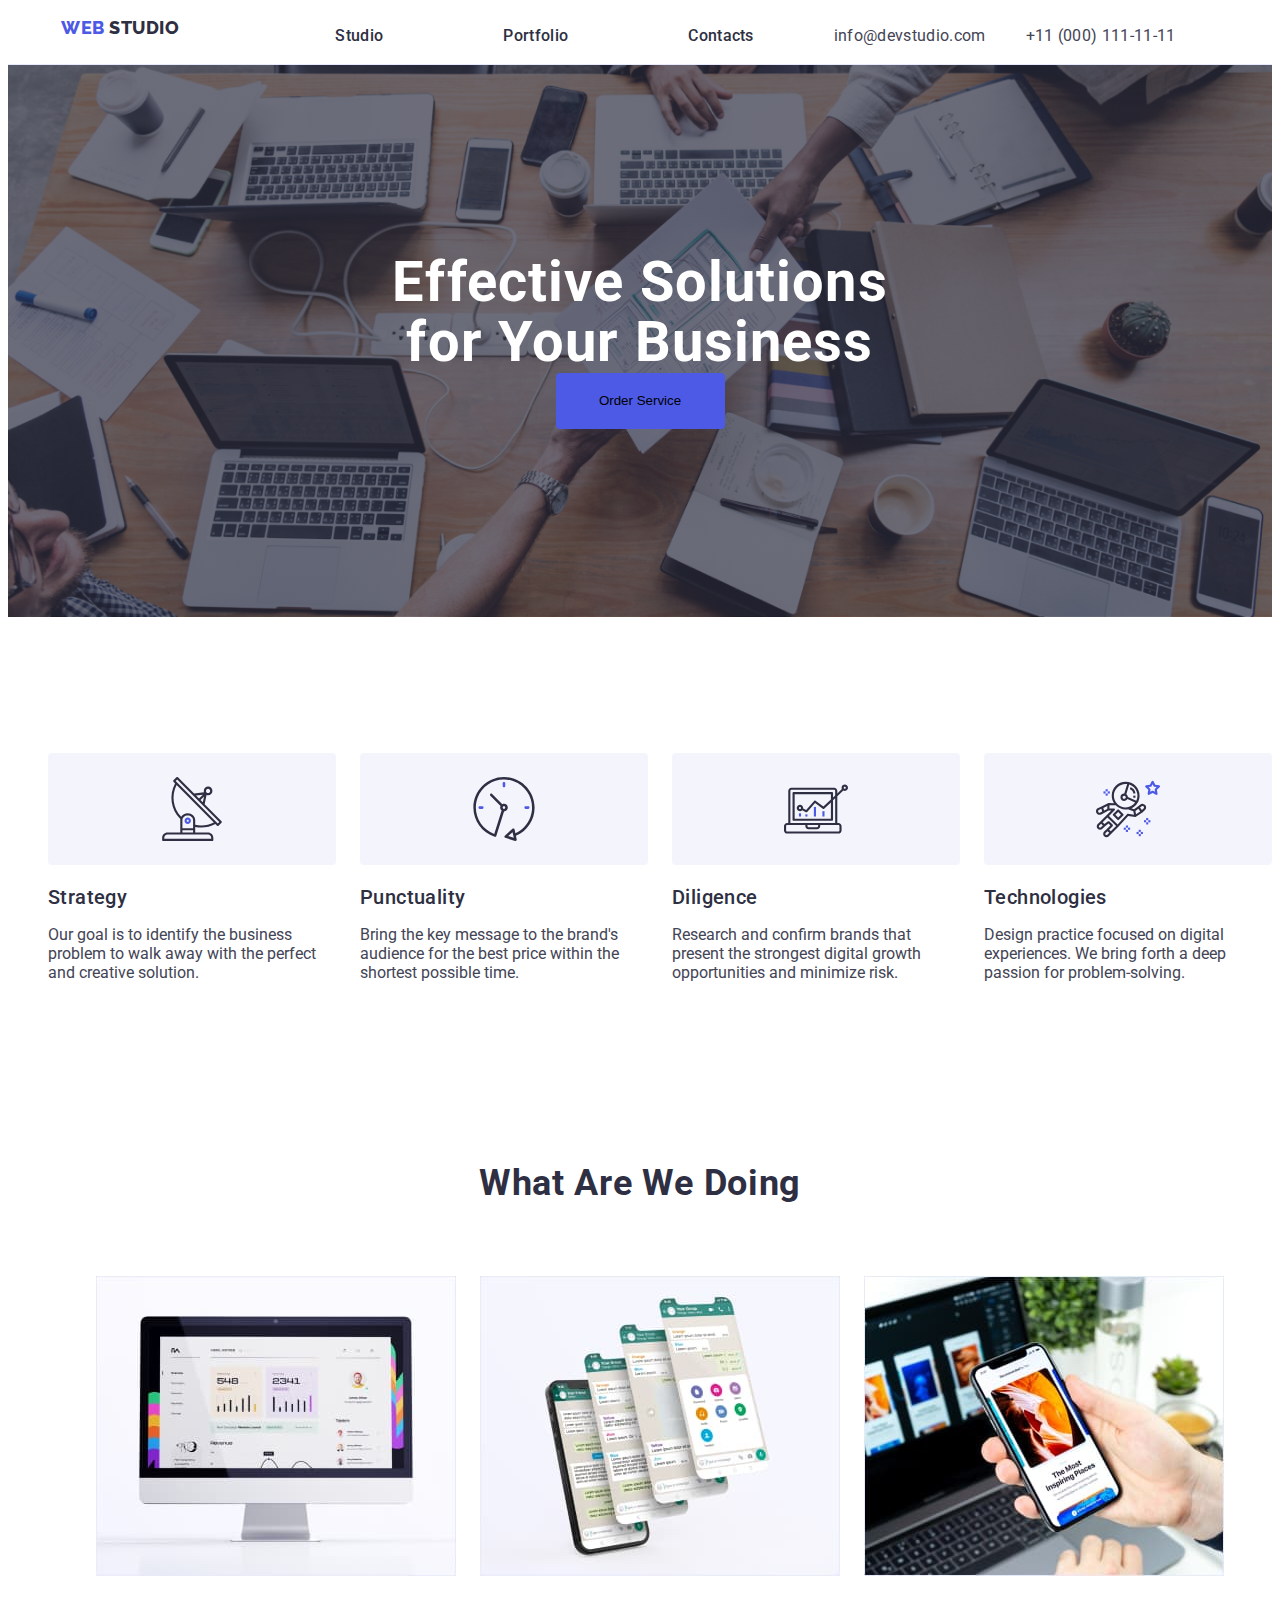
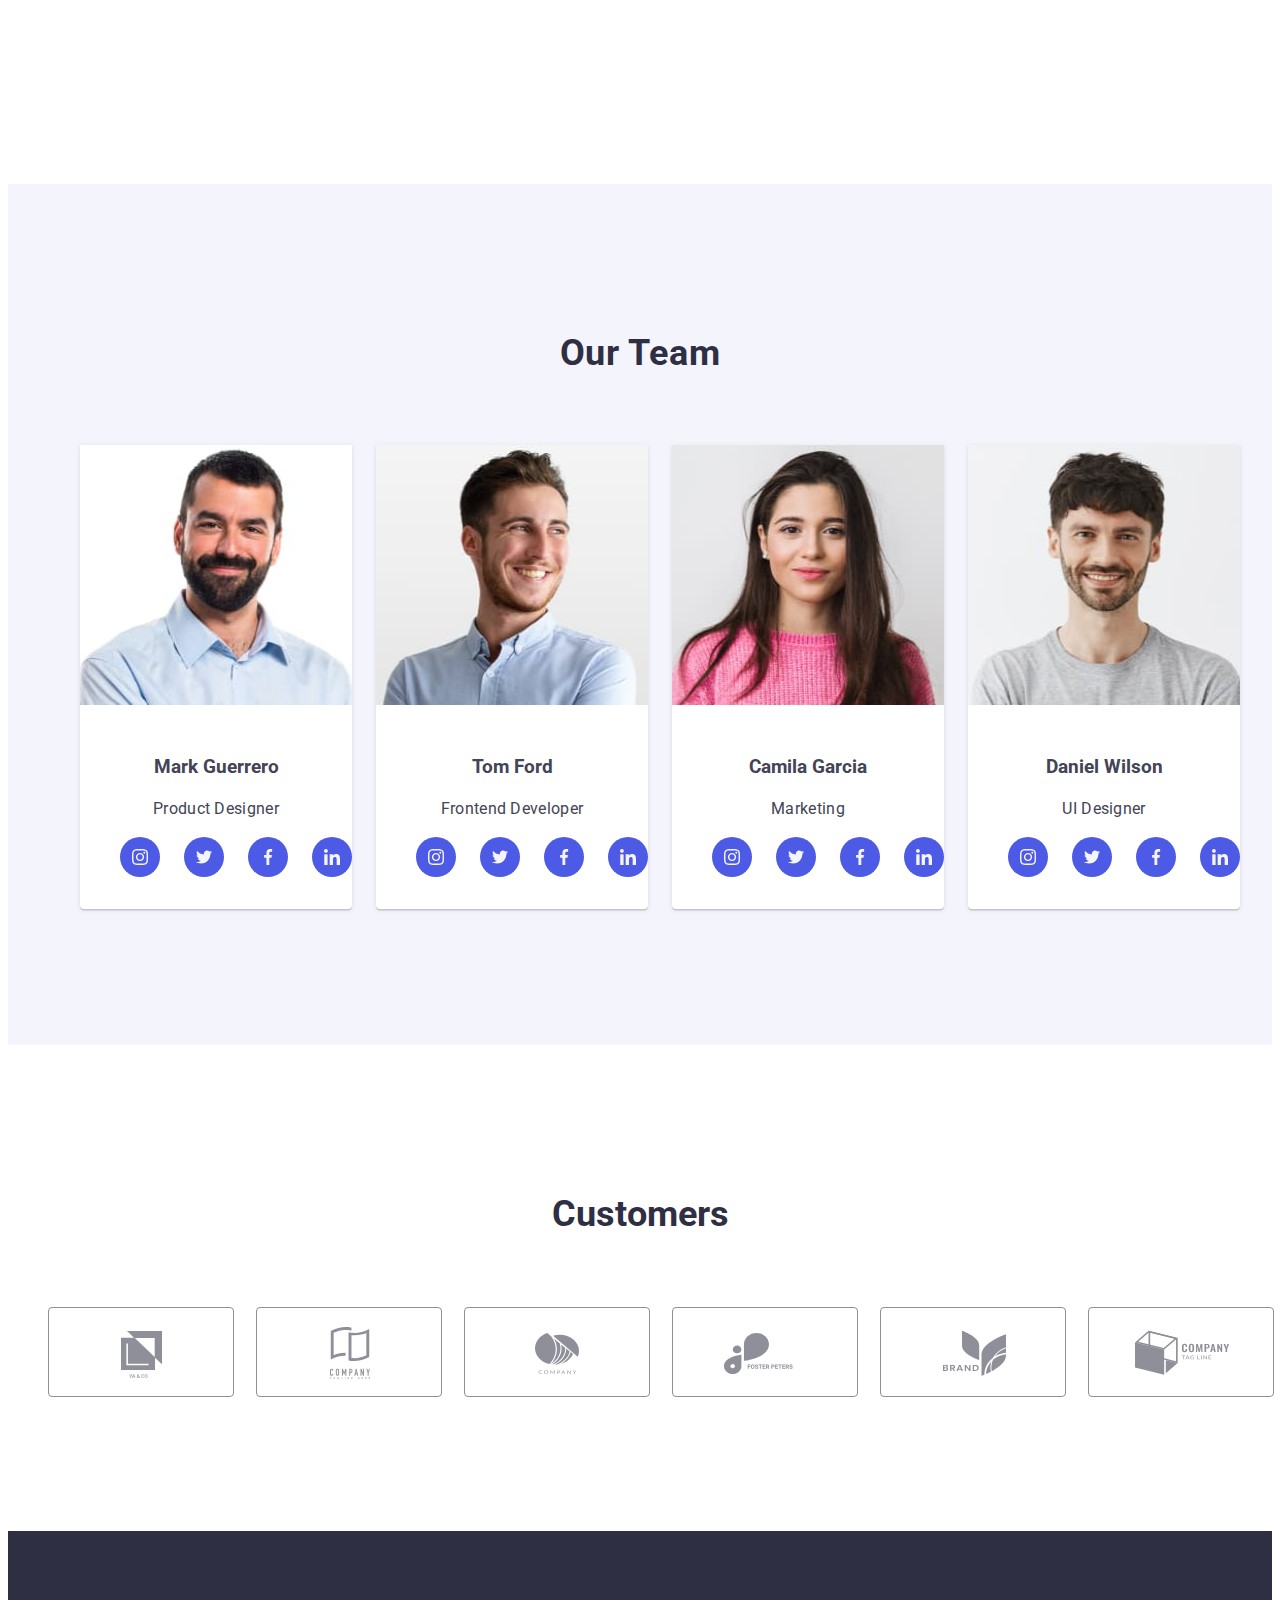
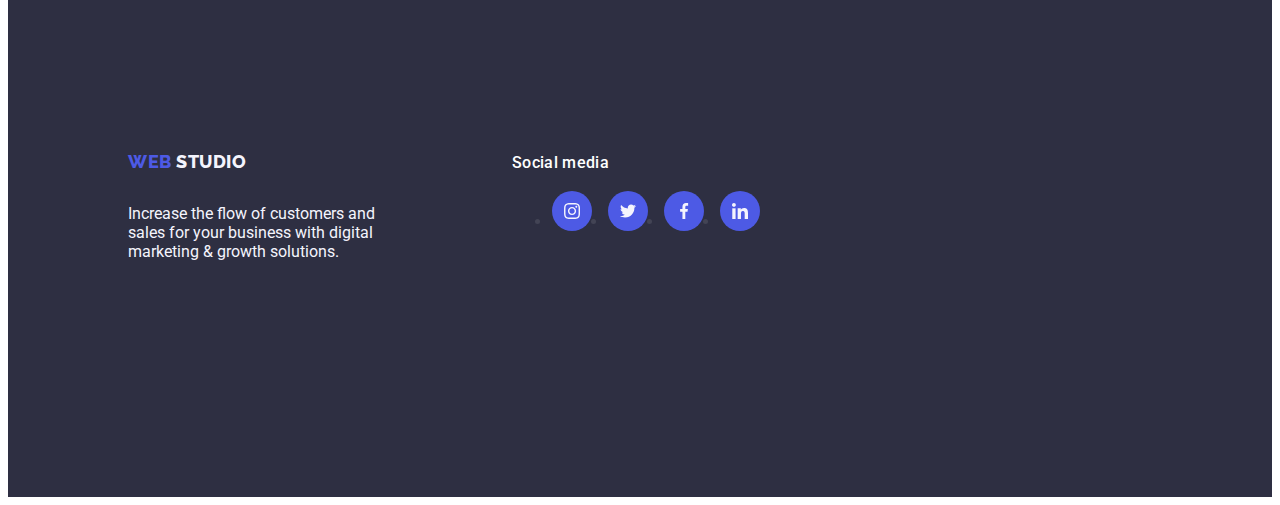
<file: index.html>
<!DOCTYPE html>
 <html lang="en">
<head>
    <meta charset="UTF-8">
    <meta name="viewport" content="width=device-width, initial-scale=1.0">
    <title>Document</title>
    <link rel="modern.normalizer" href="https://cdnjs.cloudflare.com/ajax/libs/modern-normalize/2.0.0/modern-normalize.min.css">
       <link rel="preconnect" href="https://fonts.googleapis.com">
<link rel="preconnect" href="https://fonts.gstatic.com" crossorigin>
<link href="https://fonts.googleapis.com/css2?family=Raleway:ital,wght@0,800;1,800&family=Roboto:wght@400;500;700;900&display=swap" rel="stylesheet">
<link rel="preconnect" href="https://fonts.googleapis.com">
<link rel="preconnect" href="https://fonts.gstatic.com" crossorigin>
<link href="https://fonts.googleapis.com/css2?family=Raleway:ital,wght@1,800&family=Roboto:wght@400;500;700;900&display=swap" rel="stylesheet">
<link rel="stylesheet" href="css/styles.css">
</head>
<body>
    <header class="head-nav">
        <div class="main-top container">
       <nav class="nav-logo"> <a class="logo-style-link link"
            href="./index.html">Web
            <span class="logo-studio">Studio</span></a>

            <ul class="list-item list">
               <li> <a class="style-css link" href="./index.html">Studio</a></li>
               <li> <a class="style-css link" href="./portfolio.html">Portfolio</a> </li>
               <li> <a class="style-css link" href="" >Contacts</a></li> 
            </ul>
        </nav>
             
            <address class="add-ress link">
              <ul class="list-add list">
                <li> <a class="contact-mail link" href="mailto:info@devstudio.com">info@devstudio.com</a> </li>
                <li> <a class="contact-mail link" href="tel:+110001111111">+11 (000) 111-11-11</a> </li>
             </ul>
            </address>
        </div>
    </header>
    <main>
   <!--Sec 1-->
        <section class="sec-a">
            <div class=" sec-1 container">
                <h1 class="my-head">Effective Solutions for Your Business</h1>
                <button class="h-button" type="button">Order Service</button>
            </div>
        </section>
        <!--Sec 2-->
        <section class="sec-par">
            <div class="sec-2 container">
            <h2 class="visual-hidden">Section 2</h2>
            <ul class="sec-cond">
                <li class="disc">
                    <div class="draw-icon">
                        <svg width="64" height="64">
                            <use href="./images/icons.svg#antena"></use>
                        </svg>
                    </div>
                    <h3 class="sec-header">Strategy</h3>

                    <p class="sec2-p">Our goal is to identify the business problem to walk away with the perfect and creative solution.</p>
                </li>
                <li class="disc">
                     <div class="draw-icon">
                        <svg width="64" height="64">
                            <use href="./images/icons.svg#clock"></use>
                        </svg>
                    </div>
                    <h3 class="sec-header">Punctuality</h3>
                
                    <p class="sec2-p">Bring the key message to the brand's audience for the best price within the shortest possible time.
                </p>
                </li>
                <li class="disc">
                     <div class="draw-icon">
                        <svg width="64" height="64">
                            <use href="./images/icons.svg#computer"></use>
                        </svg>
                    </div>
                    <h3 class="sec-header">Diligence</h3>
                
                    <p class="sec2-p">Research and confirm brands that present the strongest digital growth opportunities and minimize
                    risk.</p>
                </li>
                <li class="disc">
                     <div class="draw-icon">
                        <svg width="64" height="64">
                            <use href="./images/icons.svg#astronaut"></use>
                        </svg>
                    </div>
                    <h3 class="sec-header">Technologies</h3>
                
                    <p class="sec2-p">Design practice focused on digital experiences. We bring forth a deep passion for problem-solving.</p>
                </li>
            </ul>
            </div>

        </section>
        <!--Sec 3-->
        <section class="sec-f">
            <div class="sec-3 container">
            <h2 class="sec-c">What are we doing</h2>
            <ul class="what-d">
                 <li class="we-doing">
                    <img
                        src="./images/img1.jpg"
                        alt="computer and cellphone display"
                        width="360">
                </li>
                <li class="we-doing">
                    <img
                        src="./images/img2.jpg"
                        alt="computer and cellphone display"
                        width="360">
                </li>
                <li class="we-doing">
                    <img
                        src="./images/img3.jpg"
                        alt="cellphone display"
                        width="360">
                </li>
            </ul>       
            </div>
        </section>
        <!--Sec 4-->
        <section class="sec-d">
            <div class="sec-4 container">
            <h2 class="sec-c">Our Team</h2>
          <ul class="team-mate">
                <li class="team-picture">
                    <img 
                        src="./images/img7.jpg"
                        alt="product designer"
                        width="264">
                    <div class="name-position">    
                    <h3 class="sec4-header">Mark Guerrero</h3>
                    <p class="sec-p">Product Designer</p>
                    <ul class="social-media">
                        <li class="social-list"> <a class="media" href="" >
                            <svg class="soc-med-icon" width="16" height="16">
                            <use href="./images/icons.svg#ig"></use>
                            </svg></a>
                        </li>
                        <li  class="social-list"> <a class="media" href="" >
                            <svg class="soc-med-icon" width="16" height="16">
                            <use href="./images/icons.svg#twitter"></use>
                            </svg></a></li>
                        <li  class="social-list"> <a class="media" href="" >
                            <svg class="soc-med-icon" width="16" height="16">
                            <use href="./images/icons.svg#facebook"></use>
                            </svg></a></li>
                        <li  class="social-list"> <a class="media" href="">
                            <svg class="soc-med-icon" width="16" height="16">
                            <use href="./images/icons.svg#linked"></use>
                            </svg></a></li>
                    </ul>
                    </div>
                </li>

                <li class="team-picture">
                   <img src="./images/img(1).jpg"
                        alt="frontend developer"
                        width="264">
                    <div class="name-position">
                    <h3 class="sec4-header">Tom Ford</h3>
                    <p class="sec-p">Frontend Developer</p>
                        <ul class="social-media">
                        <li class="social-list"> <a href="" class="media" >
                            <svg class="soc-med-icon" width="16" height="16">
                            <use href="./images/icons.svg#ig"></use>
                            </svg></a>
                        </li>
                        <li  class="social-list"> <a href="" class="media" >
                            <svg class="soc-med-icon" width="16" height="16">
                            <use href="./images/icons.svg#twitter"></use>
                            </svg></a></li>
                        <li  class="social-list"> <a href="" class="media" >
                            <svg class="soc-med-icon" width="16" height="16">
                            <use href="./images/icons.svg#facebook"></use>
                            </svg></a></li>
                        <li  class="social-list"> <a href="" class="media" >
                            <svg class="soc-med-icon" width="16" height="16">
                            <use href="./images/icons.svg#linked"></use>
                            </svg></a></li>
                    </ul>
                    </div>
                </li>

                <li class="team-picture">
                    <img src="./images/img(2).jpg"
                        alt="Marketing"
                        width="264">
                    <div class="name-position" >
                    <h3 class="sec4-header">Camila Garcia</h3>
                    <p class="sec-p">Marketing</p>
                            <ul class="social-media">
                        <li class="social-list"> <a href="" class="media">
                            <svg class="soc-med-icon" width="16" height="16">
                            <use href="./images/icons.svg#ig"></use>
                            </svg></a>
                        </li>
                        <li  class="social-list"> <a href="" class="media">
                            <svg class="soc-med-icon" width="16" height="16">
                            <use href="./images/icons.svg#twitter"></use>
                            </svg></a></li>
                        <li  class="social-list"> <a href="" class="media">
                            <svg class="soc-med-icon" width="16" height="16">
                            <use href="./images/icons.svg#facebook"></use>
                            </svg></a></li>
                        <li  class="social-list"> <a href="" class="media">
                            <svg class="soc-med-icon" width="16" height="16">
                            <use href="./images/icons.svg#linked"></use>
                            </svg></a></li>
                    </ul>
                    </div>
                </li>

                <li class="team-picture">
                    <img src="./images/img(3).jpg"
                        alt="ui designer"
                        width="264">
                    <div class="name-position">
                    <h3 class="sec4-header">Daniel Wilson</h3>
                    <p class="sec-p">UI Designer</p>
                            <ul class="social-media">
                        <li class="social-list"> <a href="" class="media" >
                            <svg class="soc-med-icon" width="16" height="16">
                            <use href="./images/icons.svg#ig"></use>
                            </svg></a>
                        </li>
                        <li  class="social-list"> <a href="" class="media" >
                            <svg class="soc-med-icon" width="16" height="16">
                            <use href="./images/icons.svg#twitter"></use>
                            </svg></a></li>
                        <li  class="social-list"> <a href="" class="media" >
                            <svg class="soc-med-icon" width="16" height="16">
                            <use href="./images/icons.svg#facebook"></use>
                            </svg></a></li>
                        <li  class="social-list"> <a href="" class="media" >
                            <svg class="soc-med-icon" width="16" height="16">
                            <use href="./images/icons.svg#linked"></use>
                            </svg></a></li>
                    </ul>
                    </div>
                </li>
           </ul>  
             </div> 
        </section>
        <!--sec5-->
        <section class="section-last">
                <div class="icon-5 container">
                    <h2 class="banner">Customers</h2>
                    <ul class="company">
                        <li class="flag"> <a class="tagline-link" href="link"> <svg class="client" width="104" height="56"> <use href="./images/icons.svg#yaco"></use></svg> </a></li>

                        <li class="flag"> <a class="tagline-link" href="link"> <svg class="client" width="104" height="56"> <use href="./images/icons.svg#tagging"></use></svg> </a></li>

                        <li class="flag"> <a class="tagline-link" href="link"> <svg class="client" width="104" height="56"> <use href="./images/icons.svg#logos"></use></svg> </a></li> 

                        <li class="flag"> <a class="tagline-link" href="link"> <svg class="client" width="104" height="56"> <use href="./images/icons.svg#foster"></use></svg> </a></li>

                        <li class="flag"> <a class="tagline-link" href="link"> <svg class="client" width="104" height="56"> <use href="./images/icons.svg#brand"></use></svg> </a></li>

                        <li class="flag"> <a class="tagline-link"  href="link"> <svg class="client" width="104" height="56"> <use href="./images/icons.svg#company-tag"></use></svg> </a></li>
                    </ul>
                </div>
        </section>
    </main>

    <footer class="foot_er">
            <div class="main-foot container"> 
                <div class="paralogo">
             <a class="logo-style-link link"
            href="./index.html">Web
            <span class="logo-studios">Studio</span></a>
             <p class="main-feet">Increase the flow of customers and sales for your business with digital marketing & growth solutions.</p>
                </div>
                <div class="socialmedia container">
                    <p class="somedia">Social media</p>
                        <ul class="itfl">
                            <li class="instag"><a class="igt"><svg width="24" height="24" class="footer-soc"><use href="./images/icons.svg#ig"></use></svg> </a>
                            </li>
                            <li  class="instag"><a class="igt"><svg width="24" height="24" class="footer-soc"><use href="./images/icons.svg#twitter"></use></svg> </a></li>
                            <li  class="instag"><a class="igt"><svg width="24" height="24" class="footer-soc"><use href="./images/icons.svg#facebook"></use></svg> </a></li>
                            <li  class="instag"><a class="igt"><svg width="24" height="24" class="footer-soc"><use href="./images/icons.svg#linked"></use></svg> </a></li>

                        </ul>
                </div>
             </div>
    </footer>
  </body>

</html>
</file>
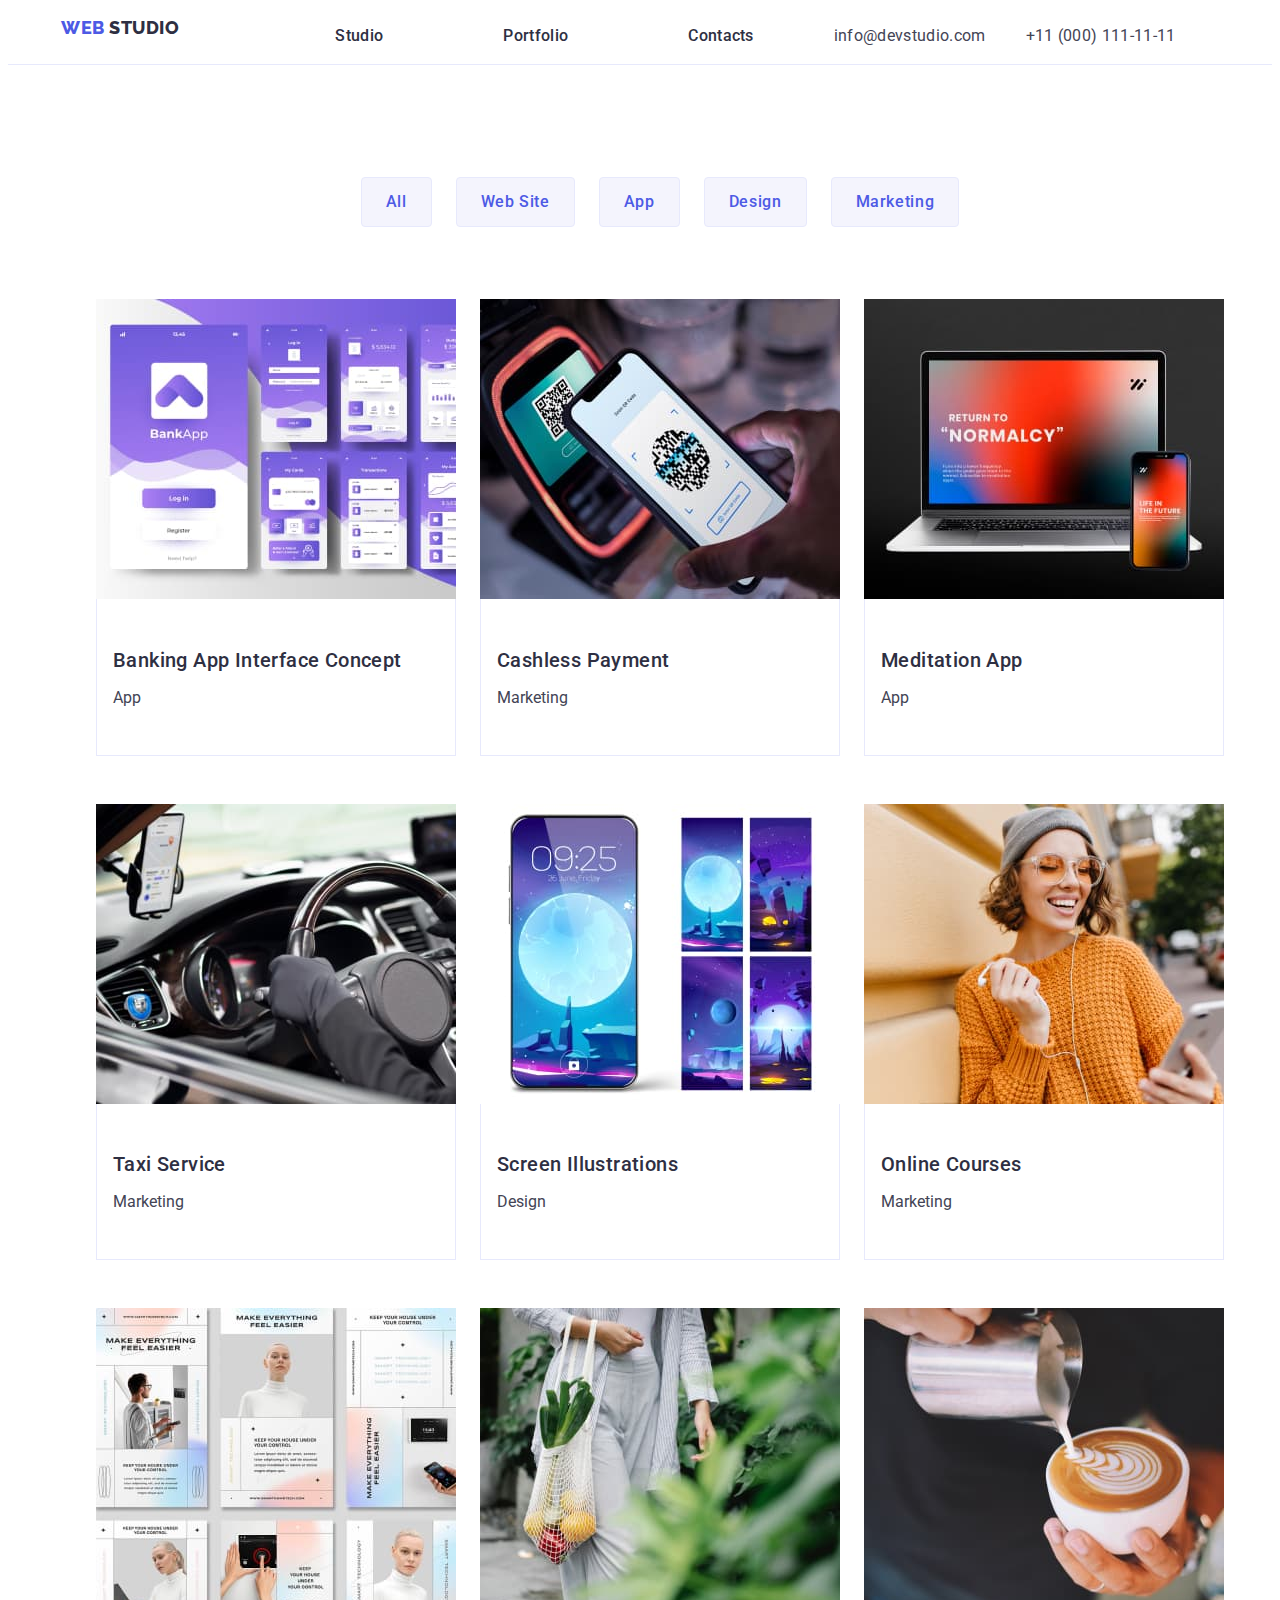
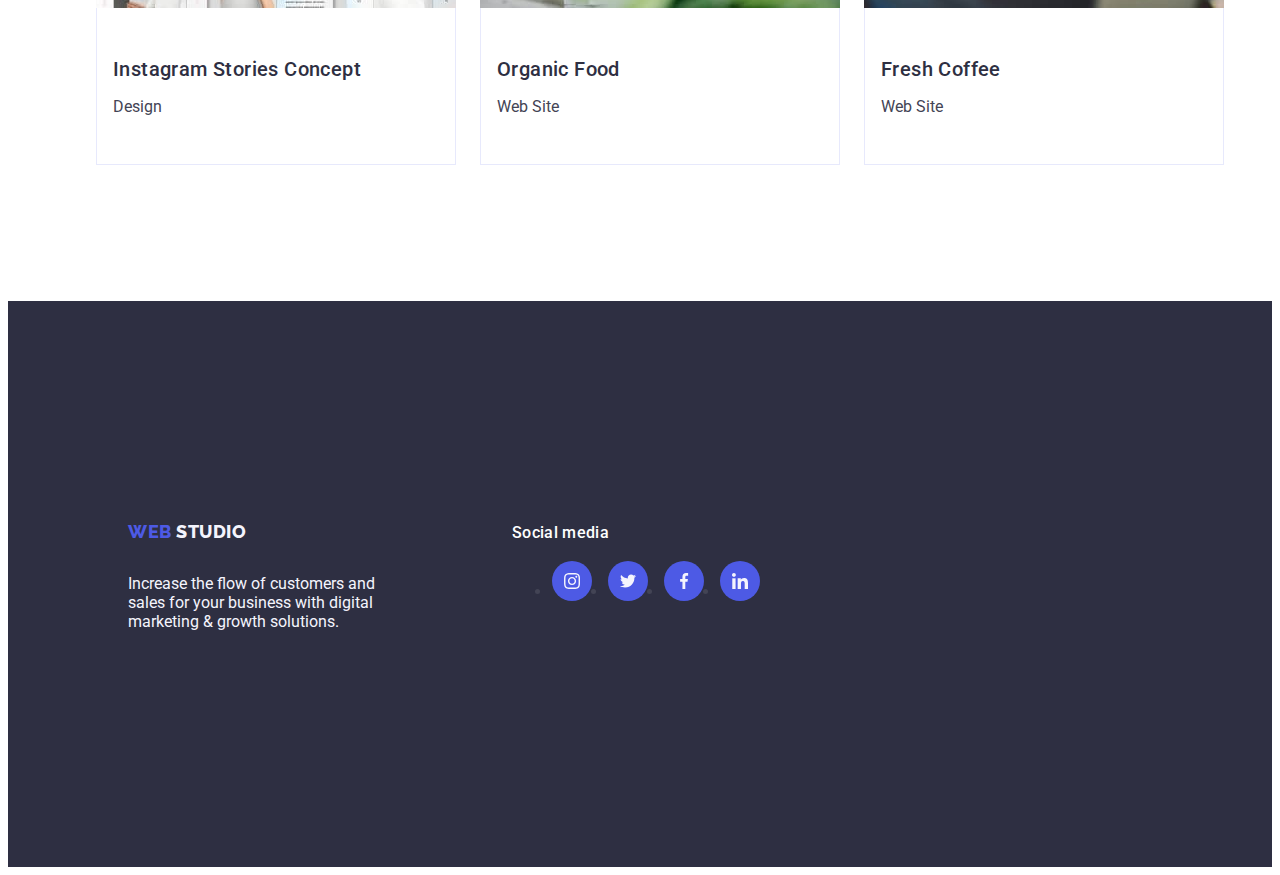
<file: portfolio.html>
<!DOCTYPE html>
<html lang="en">
<head>
    <meta charset="UTF-8">
    <meta name="viewport" content="width=device-width, initial-scale=1.0">
    <title>Document</title>
    <link rel="modern.normalizer" href="https://cdnjs.cloudflare.com/ajax/libs/modern-normalize/2.0.0/modern-normalize.min.css">
    <link rel="preconnect" href="https://fonts.googleapis.com">
<link rel="preconnect" href="https://fonts.gstatic.com" crossorigin>
<link href="https://fonts.googleapis.com/css2?family=Raleway:ital,wght@0,800;1,800&family=Roboto:wght@400;500;700;900&display=swap" rel="stylesheet">
<link rel="preconnect" href="https://fonts.googleapis.com">
<link rel="preconnect" href="https://fonts.gstatic.com" crossorigin>
<link href="https://fonts.googleapis.com/css2?family=Raleway:ital,wght@1,800&family=Roboto:wght@400;500;700;900&display=swap" rel="stylesheet">
<link rel="stylesheet" href="css/styles.css"/>
</head>
<body>
    <header class="head-nav">
        <div class="main-top container">
        <nav class="nav-logo"> <a class="logo-style-link link"
            href="./portfolio.html">Web
            <span class="logo-studio">Studio</span></a>

            <ul class="list-item list">
                <li> <a class="style-css link" href="./index.html">Studio</a></li>
                <li> <a class="style-css link" href="./portfolio.html">Portfolio</a></li>
                <li> <a class="style-css link" href="">Contacts</a></li>
             </ul>   
        </nav>
         <address class="add-ress link">
                <ul class="list-add list">
                <li> <a class="contact-mail link" href="mailto:info@devstudio.com">info@devstudio.com</a> </li>
                <li> <a class="contact-mail link" href="tel:+110001111111">+11 (000) 111-11-11</a> </li>
                </ul>
            </address>
        </div>
    </header>
    <main>
        <section class="main-port">
            <div class="portfolio container">
        <h1 class="h1-sec">section 1</h1>
        <ul class="all-button">
            <li> <button class="all" type="button">All</button> </li>
            <li> <button class="all" type="button">Web Site</button></li>
            <li> <button class="all" type="button">App</button> </li>
            <li>  <button class="all" type="button">Design</button></li>
            <li> <button class="all" type="button">Marketing</button></li>

        </ul>

        <ul class="list-pic link">
    
            <li class="list-apps">            
                <a class="link">
                    <img src="./images/img11.jpg" alt="Banking App" width="360">
                    <div class="bai-c container">
                    <h2 class="sec-app">Banking App Interface Concept</h2>
                    <p class="sec-m">App</p>
                    </div></a>
            </li>

            <li class="list-apps"> 
                <a class="link">
                    <img src="./images/img5.jpg" alt="Cashless Payment" width="360">
                    <div  class="bai-c container">
                    <h2 class="sec-app">Cashless Payment</h2>
                    <p class="sec-m">Marketing</p>
                    </div></a>
            </li>

            <li class="list-apps">
                <a class="link">
                <img src="./images/img6.jpg" alt="Meditation App" width="360">
                <div  class="bai-c container">
                <h2 class="sec-app">Meditation App</h2>
                <p class="sec-m">App</p>
                </div></a>
            </li>
                
     
        <li class="list-apps">
            <a class="link">
            <img src="./images/img17.jpg" alt="Taxi Service" width="360">
            <div  class="bai-c container">
            <h2 class="sec-app">Taxi Service</h2>
            <p class="sec-m">Marketing</p>
            </div></a>
        </li>

        <li class="list-apps">
            <a class="link">
            <img src="./images/img8.jpg" alt="Screen Illustrations" width="360">
            <div  class="bai-c container">
            <h2 class="sec-app">Screen Illustrations</h2>
            <p class="sec-m">Design</p>
            </div></a>
        </li>

        <li class="list-apps">
            <a  class="link">
            <img src="./images/img9.jpg" alt="Online Courses" width="360">
            <div  class="bai-c container">
            <h2 class="sec-app">Online Courses</h2>
            <p class="sec-m">Marketing</p>
            </div></a>
        </li>


            <li class="list-apps">
                <a  class="link">
                <img src="./images/img10.jpg" alt="Instagram Stories Concept" width="360">
                <div  class="bai-c container">
                <h2 class="sec-app">Instagram Stories Concept</h2>
                <p class="sec-m">Design</p>
                </div></a>
            </li>

            <li class="list-apps">
                <a class="link">
                <img src="./images/img22.jpg" alt="Organic Food" width="360">
                <div  class="bai-c container ">
                <h2 class="sec-app">Organic Food</h2>
                <p class="sec-m">Web Site</p>
                </div></a>
            </li>

            <li class="list-apps">
                <a class="link">
                <img src="./images/img12.jpg" alt="Fresh Coffee" width="360">
                <div  class="bai-c container">
                <h2 class="sec-app">Fresh Coffee</h2>
                <p class="sec-m">Web Site</p>
                </div></a>
            </li>    
        
        </ul>
        </div>
        </section>

    </main>
    
    <footer class="foot_er">

        <div class="main-foot container">
            <div class="paralogo">
         <a class="logo-style-link link"
            href="./portfolio.html">Web
            <span class="logo-studios">Studio</span></a>

        <P class="main-feet">Increase the flow of customers and sales for your business with digital marketing & growth solutions.</P>
             </div> 
                <div  class="socialmedia container">
                    <p class="somedia">Social media</p>
                
                    <ul class="itfl">
                            <li class="instag"><a class="igt"><svg width="24" height="24" class="footer-soc"><use href="./images/icons.svg#ig"></use></svg> </a></li>
                            <li  class="instag"><a class="igt"><svg width="24" height="24" class="footer-soc"><use href="./images/icons.svg#twitter"></use></svg> </a></li>
                            <li  class="instag"><a class="igt"><svg width="24" height="24" class="footer-soc"><use href="./images/icons.svg#facebook"></use></svg> </a></li>
                            <li  class="instag"><a class="igt"><svg width="24" height="24" class="footer-soc"><use href="./images/icons.svg#linked"></use></svg> </a></li>
                    </ul>
                </div>
             

        </div>
    </footer>
</body>
</html>
</file>
<file: css/styles.css>
*{
        
}

:root{--background-color: #2e2f42;
font-variant: normal;}
.root{--mycolor-text: #4D5AE5}
.root{font-family: Raleway, sans-serif;
}
.root{--letter-spacing: normal;
--line-height: 1.17;
--font-size: 18px;--color-property: #2e2f42;
} 
.logo-list{text-decoration: none;}

.logo-style-link{
        font-family: Raleway, sans-serif;
        color: #4d5ae5;   
        font-size: 18px;
        font-weight: 800;
        line-height: 1.17;
        letter-spacing: 0.03em;
        text-transform: uppercase;
        text-decoration: none; 
        list-style: none;
        }
        
.logo-studio{color: #2E2F42;}
.style-css{
    text-decoration: none;
    font-weight: 500;
    font-size: 16px;
    line-height: 1.5;
    letter-spacing: 0.02em;
    color: #2e2f42;
    list-style: none;
    text-transform: capitalize;
    margin: 40px;
}
.style-css:hover{color: #404bbf;}
.style-css:focus{color: #404bbf;}

.add-ress{font-style: normal;
}
.address_mail{list-style: none;}
.contact-mail{
        font-size: 16px;
        line-height: 1.5;
        letter-spacing: 0.02em;
        color: #434455;
        text-decoration: none;}
.contact-mail:hover{color: #404bbf}
.contact-mail:focus{color: #404bbf;}

.my-head{
        line-height: 1.07;
        text-align: center;
        letter-spacing: 0.02em;
        color: #ffffff;}
       
.sec-a{background-color: #2e2f42;}*/

.click{
        background-color: #4D5AE5;
        font-weight: 500; font-size: 16px;
        line-height: 1.5;
        letter-spacing: 0.04em;
        font-family: Roboto, sans-serif;
        }
.click{color: #ffffff;
background-color: #4D5AE5;
}
.click:hover{background-color: #404BBF;}
.click:focus{background-color: #404BBF;
cursor: pointer;}

.sec-b{
        font-weight: 500;
        font-size: 20px;
        line-height: 1.2;
        letter-spacing: 0.02em;
        color: #2e2f42;}

.image-sec{list-style-type: none;}

.sec-header{font-weight: 500;
        font-size: 20px;
        line-height: 1.2;
        letter-spacing: 0.02em; 
        color: #2e2f42;
        }

.sec-p{font-size: 16px;
        color:  #434455;
        letter-spacing: 0.02em;
        line-height: 1.5;}

.sec-c{
    font-size: 36px;
    line-height: 1.11;
    text-align: center;
    letter-spacing: 0.02em;
    text-transform: capitalize;
    color: #2e2f42;
}

.list-type{list-style-type: none;}
.what-doing{list-style-type: none;
}

.sec-d{background-color: #F4F4FD;}

.team{font-size: 36px;
        line-height: 1.11;
        text-align: center;
        letter-spacing: 0.02em;
        text-transform: capitalize;
        color: #2e2f42;}
.team-picture{list-style-type: none;
background-color: #FFFFFF;}

body{
    font-family: Roboto, sans-serif;
}
body{color: #434455;
background-color: #ffffff;}

.foot_er{background-color: #2e2f42;}
       
.footer{line-height: 1.5;
        color: #F4F4FD;
        letter-spacing: 0.02em;}
.list{list-style: none;
text-decoration: none;}

.button-link{list-style: none;}
.all{font-family: Roboto,sans-serif;
        font-weight: 500;
        font-size: 16px;
        line-height: 1.5;
        letter-spacing: 0.04em;
        color: #4d5ae5;
        background-color: #F4F4FD;
}
.all:hover{ color: #ffffff; 
        background-color: #404bbf;
}
.all:focus{color: #ffffff;
        background-color: #404BBF;}
.all{cursor: pointer;}

.sec-app{font-weight: 500;
        font-size: 20px;
        line-height: 1.2;
        letter-spacing: 0.02em; 
        color: #2e2f42;
        }
.sec-app:hover{color: #404bbf;}
.sec-app:focus{color: #404bbf;}
.logo-studios{color: #f4f4fd;}
.default-link{text-decoration: none;}
/* homework3*/
.head-nav{
        border-bottom: 1px solid #e7e9fc;

}
.main-top{
        width: 1158px;
        margin: 0 auto;
        padding: 0 15px;
        display: flex;
}
.main-top ul{
        list-style: none;

}
.nav-logo{
        align-items: center;
        display: flex;

}
.logo-style-link{
        margin-right: 76px;
}
.list-item{
        display: flex;
         gap: 40px;
} 
        
.list-add{
        display: flex;
        gap: 40px;
}       
.sec-a{
        padding-top: 188px;
        padding-bottom: 188px;
} 
.my-head{
       margin: auto;
        max-width: 496px;
        font-size: 56px;
        align-items: center;
        justify-content: center;
}

.h-button{
        display: block;
        margin: auto;
}
.h-button{
        min-width: 169px;
        height: 56px;
        border: none;
        background-color: #4d5ae5;
        border-radius: 4px;
        cursor: pointer;
}
.sec-par{
        padding-top: 120px;
        padding-bottom: 120px;
}
.h1-sec{
        position: absolute;
        width: 1px;
        height: 1px;
        margin: -1px;
        border: 0;
        padding: 0;

         white-space: nowrap;
        clip-path: inset(100%);
        clip: rect(0 0 0 0);
        overflow: hidden;
       
}  
.visual-hidden{
        position: absolute;
        width: 1px;
        height: 1px;
        margin: -1px;
        border: 0;
        padding: 0;
        
        white-space: nowrap;
        clip-path: inset(100%);
        clip: rect(0 0 0 0);
        overflow: hidden;
}
.sec-1{
        align-items: center;
        justify-content: center;
        margin: auto;
}
.sec-cond{
        list-style: none;
        gap: 24px;
        width: auto;
        display: flex;    
}
.disc{
        width: calc((100% - 72px) / 4);
}
.sec-header{
        margin-bottom: 8px;
}
.sec-p{
       text-align: center; 
}
.style-css{text-align: center;
        padding-top: 24px;
        padding-bottom: 24px;
}
        
.sec-f{
        margin-bottom: 72px;
        padding-bottom: 120px;

}
.sec-d{
        padding-top: 120px;
        padding-bottom: 120px;
}
.what-d{
        display: flex;
        list-style: none;
        gap: 24px;
        justify-content: center;
}
.what-d img{
         display: block;
        width: 360px;
        height: 300px;
}

.our-t{
        margin-bottom: 72px;
}
.sec-c{
        margin-bottom: 72px;
}
.we-doing{
        width: calc((100%-48px)/3)
} 

.team-mate{
        display: flex;
        gap: 24px;
        justify-content: center;
}

.team-mate img{
        display: block;
        width: 100%;
        height: 260px
}

.team-mate{
         width: calc((100%-72px)/4);
}
.sec-3{
        justify-content: center;
        align-items: center;
}
.team-picture{
         gap: 24px;
        border-radius: 0px 0px 4px 4px;
}
.name-position{
        padding-top: 32px;
        padding-bottom: 32px;
}

.sec-header{
        /*--text-align: center;--*/
}
.foot_er{
        padding-top: 100px;
        padding-bottom: 100px;
}
.main-feet{
        max-width: 264px;
        color: #F4F4FD;
}
.main-foot{
        display: inline-block;
}
.logo-style-link{
        display: inline-block;
        margin-bottom: 16px;
}

.main-port{
        padding-top: 96px;
        padding-bottom: 120px;
}
.all-button{
        display: flex;
        list-style: none;
        justify-content: center;
        gap: 24px;
        margin-bottom: 72px;
}   

.all{
        padding-top: 12px;
        padding-bottom: 12px;
        padding-left: 24px;
        padding-right: 24px;
        border: 1px solid #e7e9fc;
        border-radius: 4px;
}   
.all:hover{
        border: 1px solid transparent;
}
.all:focus{
        border: 1px solid transparent;
} 
       
.list-pic{
        display: flex;
        flex-wrap: wrap;
        column-gap: 24px;
        row-gap: 48px;
       justify-content: center;
       list-style: none;
}
 
.bai-c{
        padding: 32px 16px;
        border: 1px solid #e7e9fc;
        border-top: none;
}
.sec-app{
        margin-bottom: 8px;      
}
.list-apps{
         width: calc((100% -48px) / 3);
        }
         
.list-apps img{
        display: block;
        width: 360px;
        height: 300px;      
} 

/*---homework4---*/

.head-nav{
       box-shadow: 0px 2px 1px rgba (46, 47, 66, 0.08), 0px 1px 1px rgba(46, 47, 66, 0.16), 0px 1px 6px rgba (46, 47, 66, 0.08) 
}
.sec-a{
       background-image: linear-gradient(rgba(46,47,66,0.7),
       rgba(46,47,66,0.7)),
         url(/images/officebg1.jpg);
        max-width: 1440px;
        background-repeat: no-repeat;
        background-position: center;
        background-size: cover;       
}
.draw-icon{
        display: flex;
        align-items: center;
        justify-content: center;
        height: 112px;
        background-color: #f4f4fd;
        border-radius: 4px;
        margin-bottom: 8px;
}

.team-picture{
        box-shadow: 0px 1px 6px rgba(46,47,66,0.08), 
        0px 1px 1px rgba(46,47,66,0.16), 
        0px 2px 1px rgba(46,47,66,0.08);
}
.sec4-header{
        text-align: center;
}
.social-media{
        list-style: none;
        display: flex;
        justify-content: center; 
        gap: 24px;   
}
.social-list{
         
         width: 40px;
         height: 40px;
}
.soc-med-icon{
        fill: #f4f4fd;
}
.media{      
        width: 100%;
        height: 100%;
        background-color: #4d5ae5;
        border-radius: 50%;
        display: flex;
        align-items: center;
        justify-content: center;     
}           
 
.social-list:hover{
       background-color:  #404bbf;
}   
.media:focus{
        background-color:  #404bbf;
}  
/*--sec-5--*/
.section-last{
        padding-top: 120px;
        padding-bottom: 120px
} 
.banner{
        font-size: 36px;
        line-height: 1.11;
        color: #2e2f42;
        text-align: center;
        margin-bottom: 72px;
}       
.company{
        display: flex;
         gap: 24px;
         list-style-type: none;
}
       
.flag{
        width: calc((100% - 120px)/6);
}
.flag{
        height: 88px;

}  

.tagline-link{
        width: 100%;
        height: 100%;
        border: 1px solid #8e8f99;
        border-radius: 4px;
        display: flex;
        align-items: center;
        justify-content: center;
        color: #8e8f99;
}
.tagline-link:hover{
        border-color: #404bbf;
        color: #404bbf;
}
.tagline-link:focus{
        border-color: #404bbf;
        color: #404bbf;
}
.client{
        fill: currentColor;
}
.main-foot{
        display: flex;
        align-items: baseline;
}
.somedia{
        font-weight: 500;
        font-size: 16px;
        line-height: 1.5;
        letter-spacing: 0.02em;
        color:  #FFFFFF ;
        margin-bottom: 16px;
}
.itfl{
        display: flex;
        gap: 16px;

}
.instag{
        width: 40px;
        height: 40px;
}
.main-feet{
        margin-bottom: 16px;
}
.igt{
        width: 100%;
        height: 100%;
        background-color: #4d5ae5;
        border-radius: 50%;
        display: flex;
        align-items: center;
        justify-content: center;
}
.igt:hover{
        background-color:  #31d0aa;
}
.igt:focus{
        background-color:  #31d0aa;
}
.paralogo{
        margin: 120px;
}
.footer-soc{
        fill: #f4f4fd;
        padding-top: 8px;
        padding-left: 8px;
}
/*--portfolio--*/
.all-button :hover{ 
        box-shadow:  0px 3px 1px rgba(0, 0, 0, 0.1), 0px 2px 1px rgba(0, 0, 0, 0.08), 0px 2px 2px rgba(0, 0, 0, 0.12);
}
.all-button :focus{
        box-shadow: 0px 3px 1px rgba(0, 0, 0, 0.1), 0px 2px 1px rgba(0, 0, 0, 0.08), 0px 2px 2px rgba(0, 0, 0, 0.12);
}
.list-apps> .link{
        display: block;
}
.link :hover,
.link :focus{
        box-shadow:  0px 1px 6px rgba(46, 47, 66, 0.08), 0px 1px 1px rgba(46, 47, 66, 0.16), 0px 2px 1px rgba(46, 47, 66, 0.08);
}
</file>
